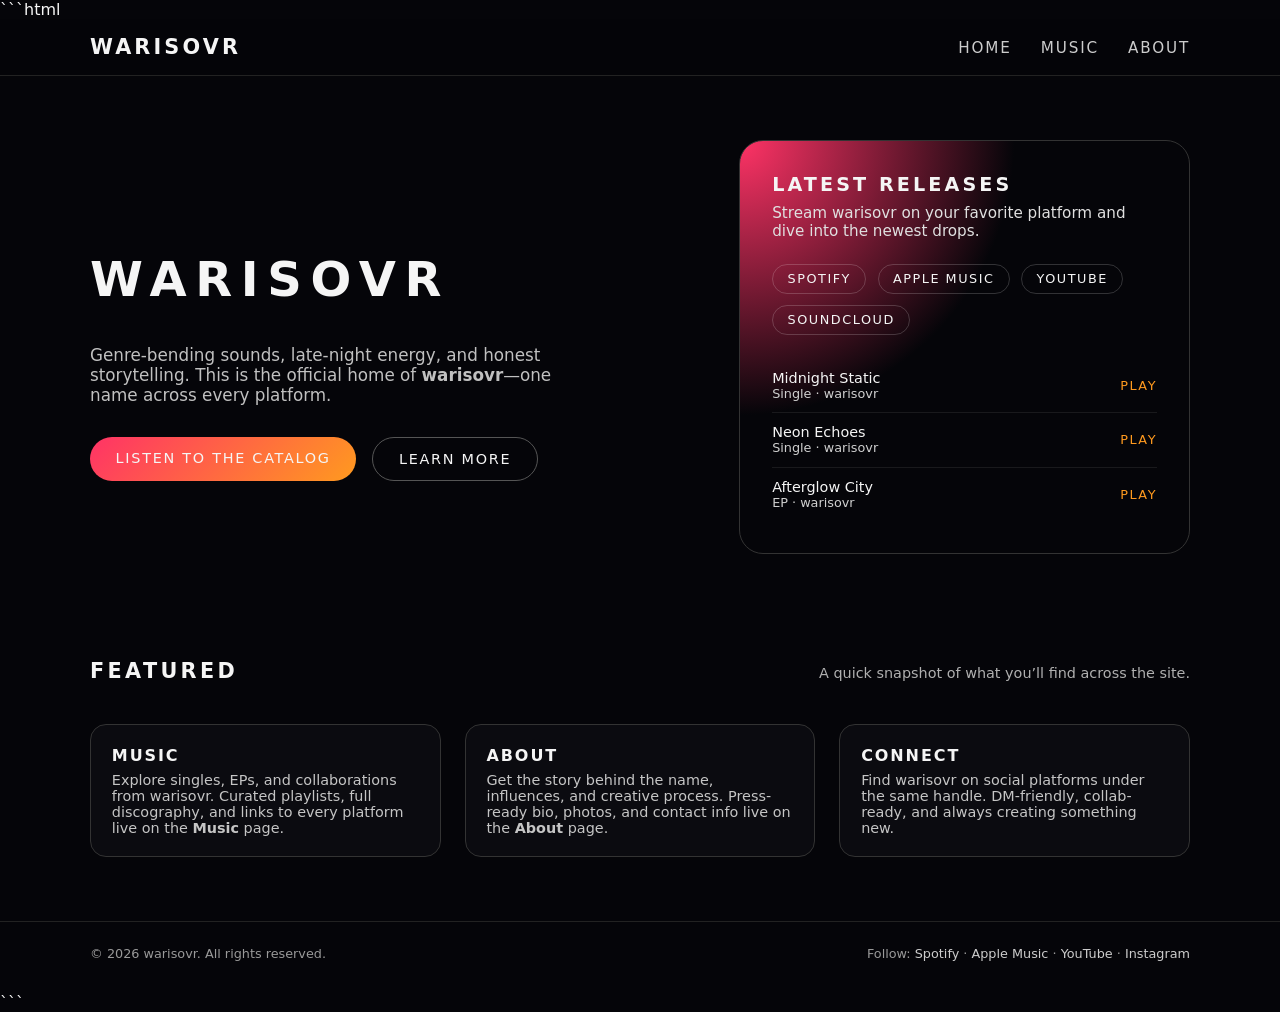
<file: index.html>
```html
<!DOCTYPE html>
<html lang="en">
<head>
  <meta charset="UTF-8" />
  <title>warisovr | Official Website</title>
  <meta name="viewport" content="width=device-width, initial-scale=1.0" />
  <meta name="description" content="Official home page of music artist warisovr." />
  <style>
    body {
      margin: 0;
      font-family: system-ui, -apple-system, BlinkMacSystemFont, "Segoe UI", sans-serif;
      background: #050509;
      color: #f5f5f5;
    }

    header {
      position: sticky;
      top: 0;
      background: rgba(5, 5, 9, 0.95);
      backdrop-filter: blur(10px);
      border-bottom: 1px solid #222;
      z-index: 10;
    }

    .nav {
      max-width: 1100px;
      margin: 0 auto;
      padding: 1rem 1.5rem;
      display: flex;
      align-items: center;
      justify-content: space-between;
    }

    .logo {
      font-size: 1.3rem;
      letter-spacing: 0.15em;
      text-transform: uppercase;
      font-weight: 600;
    }

    .nav-links a {
      margin-left: 1.5rem;
      text-decoration: none;
      color: #ccc;
      font-size: 0.95rem;
      text-transform: uppercase;
      letter-spacing: 0.12em;
    }

    .nav-links a:hover {
      color: #fff;
    }

    .hero {
      max-width: 1100px;
      margin: 0 auto;
      padding: 4rem 1.5rem 3rem;
      display: grid;
      grid-template-columns: minmax(0, 2fr) minmax(0, 1.5fr);
      gap: 3rem;
      align-items: center;
    }

    .hero-title {
      font-size: 3rem;
      line-height: 1.1;
      text-transform: uppercase;
      letter-spacing: 0.18em;
    }

    .hero-subtitle {
      margin-top: 1rem;
      font-size: 1.05rem;
      color: #c0c0c0;
      max-width: 32rem;
    }

    .hero-buttons {
      margin-top: 2rem;
      display: flex;
      flex-wrap: wrap;
      gap: 1rem;
    }

    .btn {
      padding: 0.8rem 1.6rem;
      border-radius: 999px;
      border: 1px solid #555;
      background: transparent;
      color: #f5f5f5;
      font-size: 0.9rem;
      text-transform: uppercase;
      letter-spacing: 0.12em;
      cursor: pointer;
      text-decoration: none;
    }

    .btn-primary {
      background: linear-gradient(135deg, #ff3366, #ff9a1f);
      border: none;
    }

    .btn:hover {
      filter: brightness(1.1);
    }

    .hero-card {
      border-radius: 1.5rem;
      border: 1px solid #333;
      background: radial-gradient(circle at top left, #ff3366 0, #050509 45%, #050509 100%);
      padding: 2rem;
    }

    .hero-card h2 {
      margin: 0 0 0.5rem;
      font-size: 1.2rem;
      text-transform: uppercase;
      letter-spacing: 0.16em;
    }

    .hero-card p {
      margin: 0 0 1.5rem;
      font-size: 0.95rem;
      color: #e0e0e0;
    }

    .platforms {
      display: flex;
      flex-wrap: wrap;
      gap: 0.7rem;
      margin-bottom: 1.5rem;
    }

    .platform-pill {
      padding: 0.4rem 0.9rem;
      border-radius: 999px;
      border: 1px solid rgba(255, 255, 255, 0.18);
      font-size: 0.8rem;
      text-transform: uppercase;
      letter-spacing: 0.12em;
      color: #f5f5f5;
    }

    .track-list {
      list-style: none;
      padding: 0;
      margin: 0;
    }

    .track {
      display: flex;
      align-items: center;
      justify-content: space-between;
      padding: 0.7rem 0;
      border-bottom: 1px solid rgba(255, 255, 255, 0.08);
      font-size: 0.9rem;
    }

    .track:last-child {
      border-bottom: none;
    }

    .track-meta {
      display: flex;
      flex-direction: column;
    }

    .track-title {
      font-weight: 500;
    }

    .track-sub {
      font-size: 0.8rem;
      color: #d0d0d0;
    }

    .track-actions a {
      font-size: 0.8rem;
      text-transform: uppercase;
      letter-spacing: 0.12em;
      text-decoration: none;
      color: #ff9a1f;
    }

    .track-actions a:hover {
      color: #ffd36b;
    }

    .section {
      max-width: 1100px;
      margin: 0 auto;
      padding: 2.5rem 1.5rem 3rem;
    }

    .section-header {
      display: flex;
      justify-content: space-between;
      align-items: baseline;
      margin-bottom: 1.5rem;
    }

    .section-title {
      font-size: 1.3rem;
      text-transform: uppercase;
      letter-spacing: 0.16em;
    }

    .section-subtitle {
      font-size: 0.9rem;
      color: #b0b0b0;
    }

    .grid {
      display: grid;
      grid-template-columns: repeat(auto-fit, minmax(230px, 1fr));
      gap: 1.5rem;
    }

    .card {
      border-radius: 1rem;
      border: 1px solid #333;
      padding: 1.3rem;
      background: #0b0b10;
    }

    .card h3 {
      margin: 0 0 0.4rem;
      font-size: 1rem;
      text-transform: uppercase;
      letter-spacing: 0.12em;
    }

    .card p {
      margin: 0;
      font-size: 0.9rem;
      color: #c5c5c5;
    }

    footer {
      border-top: 1px solid #222;
      padding: 1.5rem 1.5rem 2rem;
      margin-top: 1rem;
      font-size: 0.8rem;
      color: #999;
    }

    footer .footer-inner {
      max-width: 1100px;
      margin: 0 auto;
      display: flex;
      justify-content: space-between;
      flex-wrap: wrap;
      gap: 1rem;
    }

    footer a {
      color: #ccc;
      text-decoration: none;
    }

    footer a:hover {
      color: #fff;
    }

    @media (max-width: 800px) {
      .hero {
        grid-template-columns: 1fr;
        padding-top: 3rem;
      }

      .hero-title {
        font-size: 2.3rem;
      }
    }
  </style>
</head>
<body>
  <header>
    <nav class="nav">
      <div class="logo">warisovr</div>
      <div class="nav-links">
        <a href="index.html">Home</a>
        <a href="music.html">Music</a>
        <a href="about.html">About</a>
      </div>
    </nav>
  </header>

  <main>
    <!-- Hero -->
    <section class="hero">
      <div>
        <h1 class="hero-title">warisovr</h1>
        <p class="hero-subtitle">
          Genre-bending sounds, late-night energy, and honest storytelling. This is the official home of
          <strong>warisovr</strong>—one name across every platform.
        </p>
        <div class="hero-buttons">
          <a href="music.html" class="btn btn-primary">Listen to the catalog</a>
          <a href="about.html" class="btn">Learn more</a>
        </div>
      </div>

      <aside class="hero-card">
        <h2>Latest releases</h2>
        <p>Stream warisovr on your favorite platform and dive into the newest drops.</p>

        <div class="platforms">
          <span class="platform-pill">Spotify</span>
          <span class="platform-pill">Apple Music</span>
          <span class="platform-pill">YouTube</span>
          <span class="platform-pill">SoundCloud</span>
        </div>

        <ul class="track-list">
          <li class="track">
            <div class="track-meta">
              <span class="track-title">Midnight Static</span>
              <span class="track-sub">Single · warisovr</span>
            </div>
            <div class="track-actions">
              <a href="#">Play</a>
            </div>
          </li>
          <li class="track">
            <div class="track-meta">
              <span class="track-title">Neon Echoes</span>
              <span class="track-sub">Single · warisovr</span>
            </div>
            <div class="track-actions">
              <a href="#">Play</a>
            </div>
          </li>
          <li class="track">
            <div class="track-meta">
              <span class="track-title">Afterglow City</span>
              <span class="track-sub">EP · warisovr</span>
            </div>
            <div class="track-actions">
              <a href="#">Play</a>
            </div>
          </li>
        </ul>
      </aside>
    </section>

    <!-- Highlight sections -->
    <section class="section">
      <div class="section-header">
        <h2 class="section-title">Featured</h2>
        <p class="section-subtitle">A quick snapshot of what you’ll find across the site.</p>
      </div>

      <div class="grid">
        <article class="card">
          <h3>Music</h3>
          <p>
            Explore singles, EPs, and collaborations from warisovr. Curated playlists, full discography, and links to
            every platform live on the <strong>Music</strong> page.
          </p>
        </article>

        <article class="card">
          <h3>About</h3>
          <p>
            Get the story behind the name, influences, and creative process. Press-ready bio, photos, and contact info
            live on the <strong>About</strong> page.
          </p>
        </article>

        <article class="card">
          <h3>Connect</h3>
          <p>
            Find warisovr on social platforms under the same handle. DM-friendly, collab-ready, and always creating
            something new.
          </p>
        </article>
      </div>
    </section>
  </main>

  <footer>
    <div class="footer-inner">
      <span>© <span id="year"></span> warisovr. All rights reserved.</span>
      <span>
        Follow: 
        <a href="#">Spotify</a> ·
        <a href="#">Apple Music</a> ·
        <a href="#">YouTube</a> ·
        <a href="#">Instagram</a>
      </span>
    </div>
  </footer>

  <script>
    // Set current year in footer
    document.getElementById("year").textContent = new Date().getFullYear();
  </script>
</body>
</html>
```
</file>
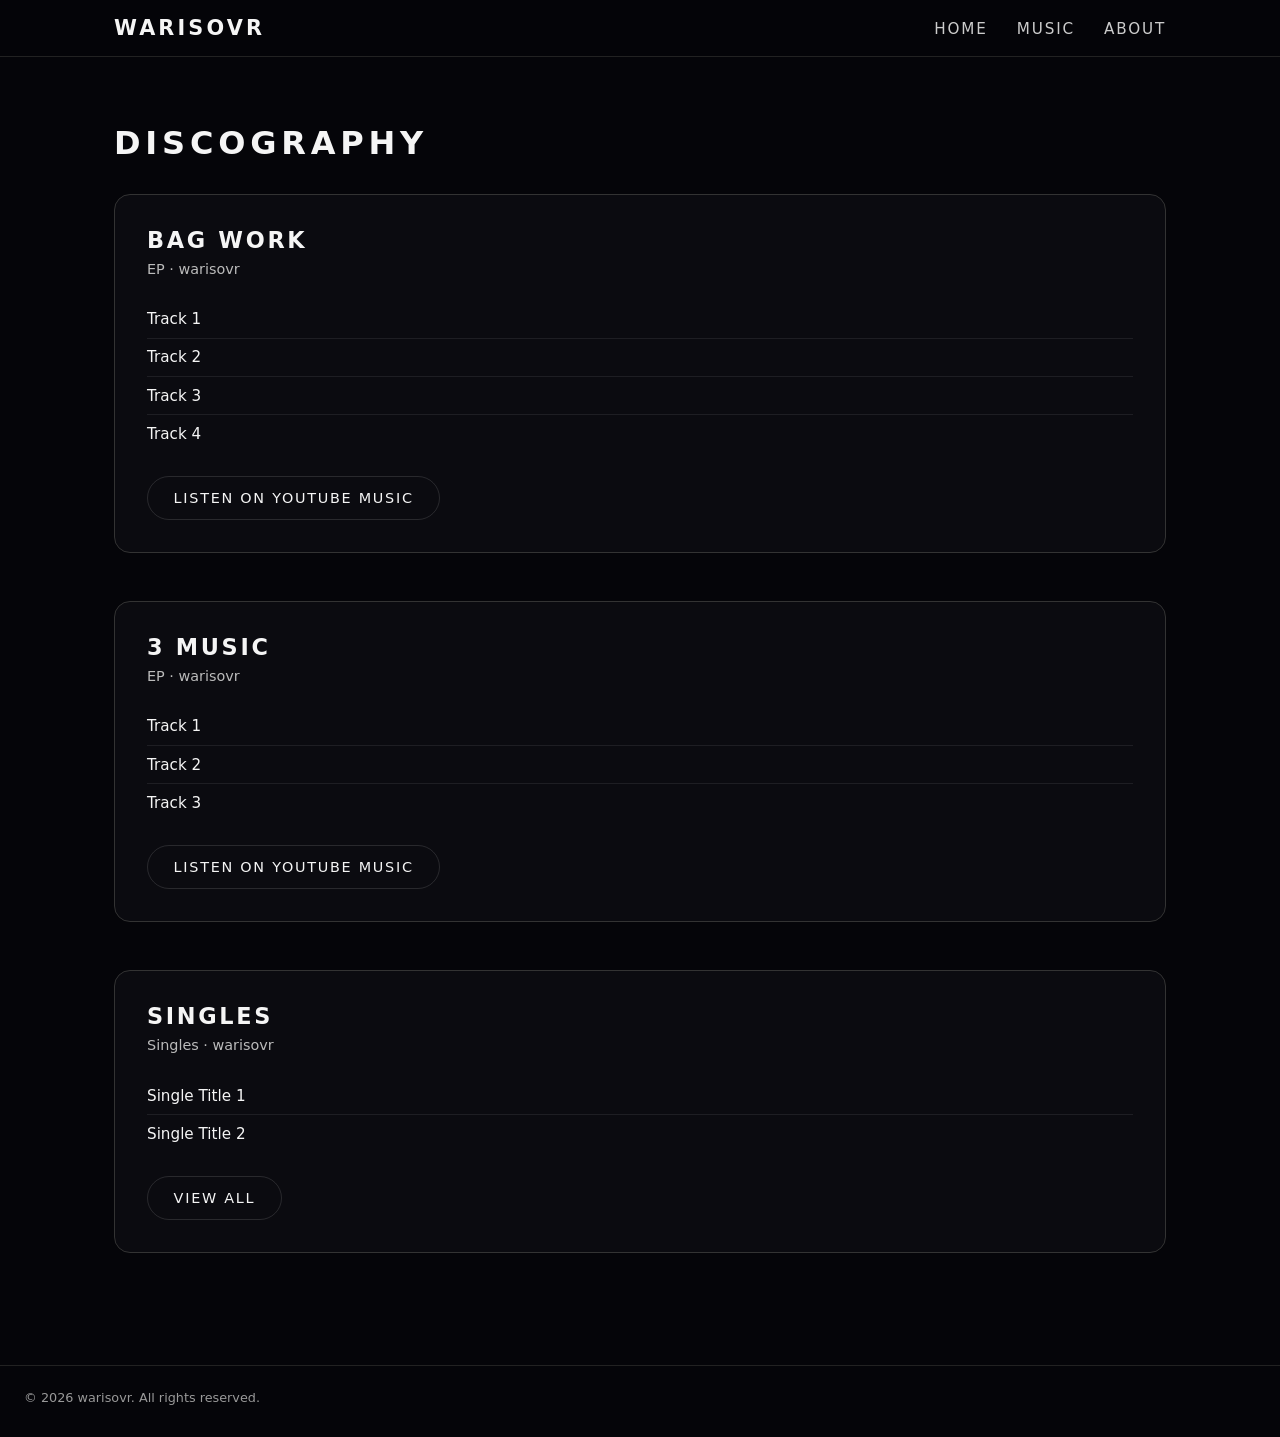
<file: music.html>
<!DOCTYPE html>
<html lang="en">
<head>
  <meta charset="UTF-8" />
  <title>Music | warisovr</title>
  <meta name="viewport" content="width=device-width, initial-scale=1.0" />
  <!-- Link to centralized stylesheet -->
  <link rel="stylesheet" href="styles/style.css">
</head>
<body>

<header>
  <nav class="nav">
    <div class="logo">warisovr</div>
    <div class="nav-links">
      <a href="index.html">Home</a>
      <a href="music.html">Music</a>
      <a href="about.html">About</a>
    </div>
  </nav>
</header>

<main>
  <section class="section">
    <h1 class="section-title large">Discography</h1>

    <!-- EP: Bag Work -->
    <div class="release">
      <h2>Bag Work</h2>
      <div class="release-type">EP · warisovr</div>
      <ul class="tracklist">
        <li>Track 1</li>
        <li>Track 2</li>
        <li>Track 3</li>
        <li>Track 4</li>
      </ul>
      <a href="https://www.youtube.com/watch?v=LYA8LFSbuPY&list=OLAK5uy_nme6LXHWSk_07wB4rKBgddZKPnVa4UGVA" class="btn" target="_blank">
        Listen on YouTube Music
      </a>
    </div>

    <!-- EP: 3 Music -->
    <div class="release">
      <h2>3 Music</h2>
      <div class="release-type">EP · warisovr</div>
      <ul class="tracklist">
        <li>Track 1</li>
        <li>Track 2</li>
        <li>Track 3</li>
      </ul>
      <a href="https://www.youtube.com/watch?v=Mql9sNTcL5U&list=OLAK5uy_m3v11hCgz5x3Wgi_tgiGAfltGuKwg6b9w" class="btn" target="_blank">
        Listen on YouTube Music
      </a>
    </div>

    <!-- Singles -->
    <div class="release">
      <h2>Singles</h2>
      <div class="release-type">Singles · warisovr</div>
      <ul class="tracklist">
        <li>Single Title 1</li>
        <li>Single Title 2</li>
      </ul>
      <a href="#" class="btn">View All</a>
    </div>
  </section>
</main>

<footer>
  © <span id="year"></span> warisovr. All rights reserved.
</footer>

<script>
  document.getElementById("year").textContent = new Date().getFullYear();

  // Mark current nav link
  (function(){
    var path = location.pathname.split('/').pop() || 'index.html';
    var links = document.querySelectorAll('.nav-links a');
    links.forEach(function(a){
      if (a.getAttribute('href') === path) a.setAttribute('aria-current','page');
    });
  })();
</script>

</body>
</html>
</file>
<file: styles/style.css>
/* styles/style.css
   Shared stylesheet for warisovr site.
   Centralizes styles previously inlined in index.html and music.html.
*/
:root{
  --bg:#050509;
  --panel:#0b0b10;
  --muted:#c0c0c0;
  --accent1:#ff3366;
  --accent2:#ff9a1f;
  --border:#222;
}
*{box-sizing:border-box}
html,body{height:100%}
body{
  margin:0;
  font-family:system-ui, -apple-system, BlinkMacSystemFont, "Segoe UI", Roboto, "Helvetica Neue", Arial, sans-serif;
  background:var(--bg);
  color:#f5f5f5;
  -webkit-font-smoothing:antialiased;
  -moz-osx-font-smoothing:grayscale;
}
header{
  position:sticky;
  top:0;
  background:rgba(5,5,9,0.95);
  backdrop-filter:blur(10px);
  border-bottom:1px solid var(--border);
  z-index:10;
}
.nav{
  max-width:1100px;
  margin:0 auto;
  padding:1rem 1.5rem;
  display:flex;
  align-items:center;
  justify-content:space-between;
}
.logo{font-size:1.3rem;letter-spacing:0.15em;text-transform:uppercase;font-weight:600}
.nav-links a{margin-left:1.5rem;text-decoration:none;color:#ccc;font-size:0.95rem;text-transform:uppercase;letter-spacing:0.12em}
.nav-links a:hover{color:#fff}

/* Buttons */
.btn{padding:0.8rem 1.6rem;border-radius:999px;border:1px solid rgba(255,255,255,0.12);background:transparent;color:#f5f5f5;font-size:0.9rem;text-transform:uppercase;letter-spacing:0.12em;cursor:pointer;text-decoration:none;display:inline-block}
.btn:hover{filter:brightness(1.1)}
.btn-primary{background:linear-gradient(135deg,var(--accent1),var(--accent2));border:none}

/* Hero layout (index) */
.hero{max-width:1100px;margin:0 auto;padding:4rem 1.5rem 3rem;display:grid;grid-template-columns:minmax(0,2fr) minmax(0,1.5fr);gap:3rem;align-items:center}
.hero-title{font-size:3rem;line-height:1.1;text-transform:uppercase;letter-spacing:0.18em}
.hero-subtitle{margin-top:1rem;font-size:1.05rem;color:var(--muted);max-width:32rem}
.hero-buttons{margin-top:2rem;display:flex;flex-wrap:wrap;gap:1rem}

/* Hero card */
.hero-card{border-radius:1.5rem;border:1px solid #333;background:radial-gradient(circle at top left,var(--accent1) 0, var(--bg) 45%, var(--bg) 100%);padding:2rem}
.hero-card h2{margin:0 0 0.5rem;font-size:1.2rem;text-transform:uppercase;letter-spacing:0.16em}
.hero-card p{margin:0 0 1.5rem;font-size:0.95rem;color:#e0e0e0}
.platforms{display:flex;flex-wrap:wrap;gap:0.7rem;margin-bottom:1.5rem}
.platform-pill{padding:0.4rem 0.9rem;border-radius:999px;border:1px solid rgba(255,255,255,0.18);font-size:0.8rem;text-transform:uppercase;letter-spacing:0.12em;color:#f5f5f5}

.track-list{list-style:none;padding:0;margin:0}
.track{display:flex;align-items:center;justify-content:space-between;padding:0.7rem 0;border-bottom:1px solid rgba(255,255,255,0.08);font-size:0.9rem}
.track:last-child{border-bottom:none}
.track-meta{display:flex;flex-direction:column}
.track-title{font-weight:500}
.track-sub{font-size:0.8rem;color:#d0d0d0}
.track-actions a{font-size:0.8rem;text-transform:uppercase;letter-spacing:0.12em;text-decoration:none;color:var(--accent2)}
.track-actions a:hover{color:#ffd36b}

/* Sections and cards (shared) */
.section{max-width:1100px;margin:0 auto;padding:2.5rem 1.5rem 3rem}
.section-header{display:flex;justify-content:space-between;align-items:baseline;margin-bottom:1.5rem}
.section-title{font-size:1.3rem;text-transform:uppercase;letter-spacing:0.16em}
.section-subtitle{font-size:0.9rem;color:#b0b0b0}

.grid{display:grid;grid-template-columns:repeat(auto-fit,minmax(230px,1fr));gap:1.5rem}
.card{border-radius:1rem;border:1px solid #333;padding:1.3rem;background:var(--panel)}
.card h3{margin:0 0 0.4rem;font-size:1rem;text-transform:uppercase;letter-spacing:0.12em}
.card p{margin:0;font-size:0.9rem;color:#c5c5c5}

/* Music page specific */
.section-title.large{font-size:2rem;text-transform:uppercase;letter-spacing:0.15em;margin-bottom:2rem}
.release{margin-bottom:3rem;padding:2rem;border:1px solid #333;border-radius:1rem;background:var(--panel)}
.release h2{margin:0 0 0.5rem;font-size:1.4rem;text-transform:uppercase;letter-spacing:0.12em}
.release-type{font-size:0.9rem;color:#bbb;margin-bottom:1.5rem}
.tracklist{list-style:none;padding:0;margin:0 0 1.5rem}
.tracklist li{padding:0.6rem 0;border-bottom:1px solid rgba(255,255,255,0.08);font-size:0.95rem}
.tracklist li:last-child{border-bottom:none}

/* Footer */
footer{border-top:1px solid var(--border);padding:1.5rem 1.5rem 2rem;margin-top:1rem;font-size:0.8rem;color:#999}
footer .footer-inner{max-width:1100px;margin:0 auto;display:flex;justify-content:space-between;flex-wrap:wrap;gap:1rem}
footer a{color:#ccc;text-decoration:none}
footer a:hover{color:#fff}

/* Utilities */
.text-muted{color:var(--muted)}

@media (max-width:800px){
  .hero{grid-template-columns:1fr;padding-top:3rem}
  .hero-title{font-size:2.3rem}
  .nav{padding:0.8rem 1rem}
  .hero{padding:3rem 1rem 2rem}
}
</file>
